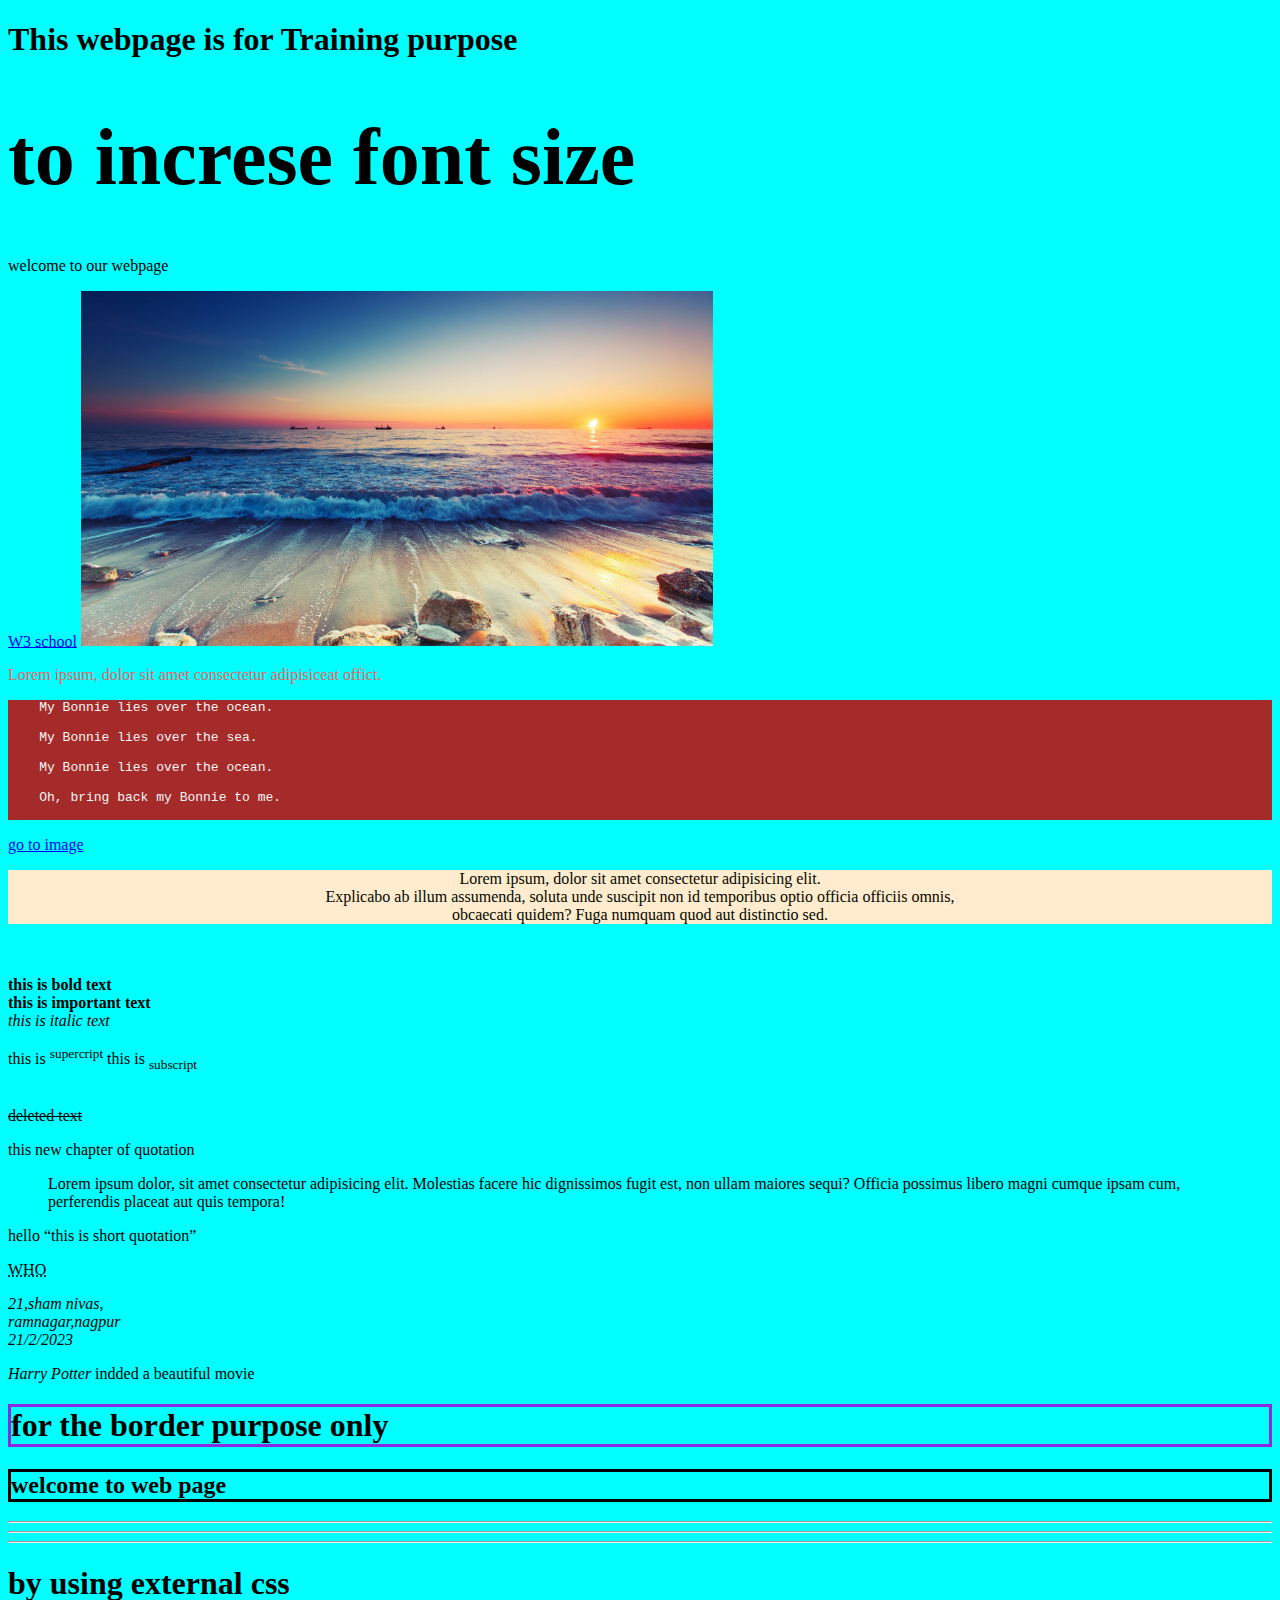
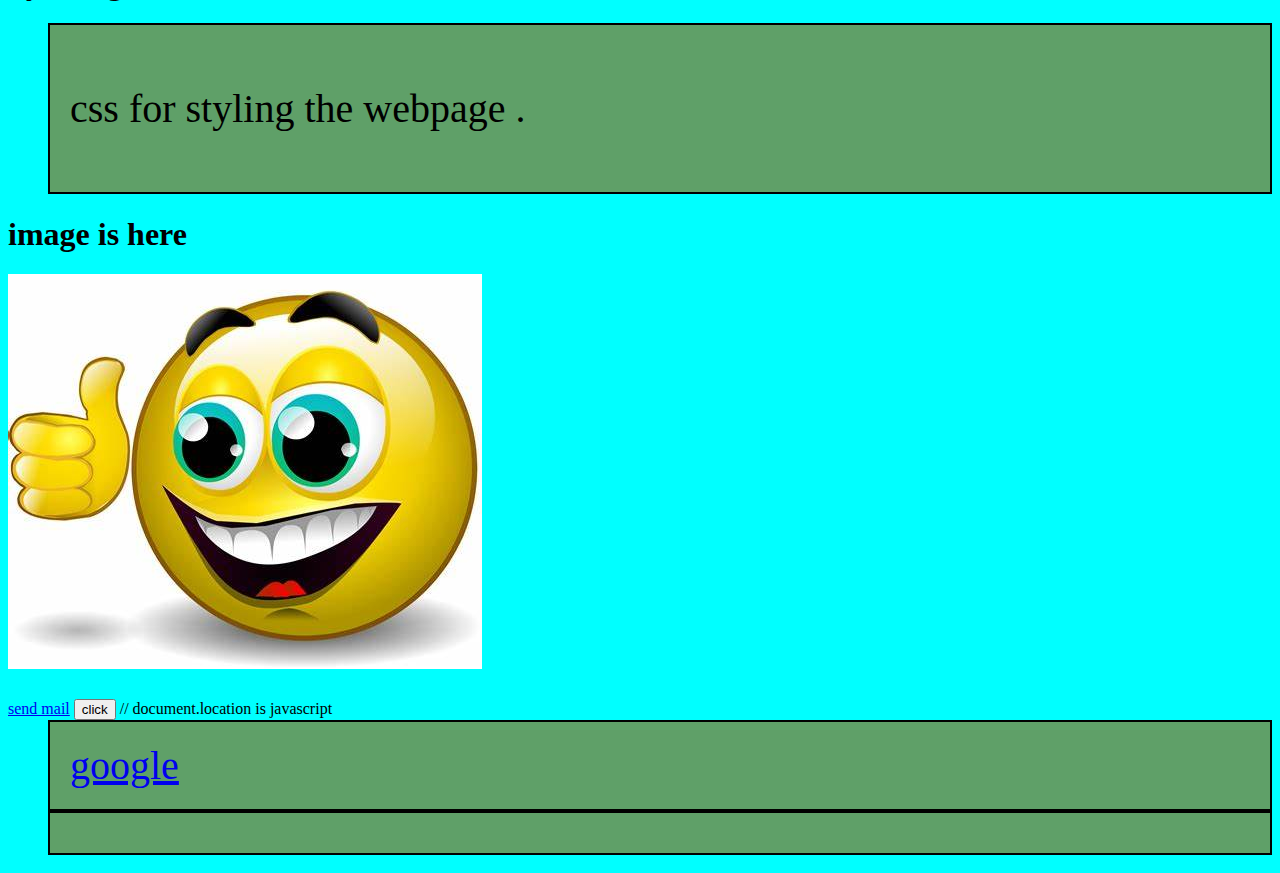
<file: index.html>
<!DOCTYPE html>
<html lang="en">
<head>
    <meta charset="UTF-8">
    <meta name="viewport" content="width=p, initial-scale=1.0">
    <title>Document</title>
    <link rel="stylesheet" href="style.css">
</head>
<body style="background-color: aqua;">
    <h1>This webpage is for Training purpose</h1>
    <h1 style="font-size: 80px;">to increse font size</h1>
    <p>welcome to our webpage</p>
   <a href="https://www.w3schools.com/html/html_attributes.asp" target="_blank"> W3 school</a>
   <img src="a.jpg" alt="nothing" width="50%" height="50%">
   <p style="color: rgb(237, 100, 100);">Lorem ipsum, dolor sit amet consectetur adipisiceat offict.</p>
   <!-- pre tag preserve line breaks -->
   <pre style="background-color: brown; color: whitesmoke;">
    My Bonnie lies over the ocean.

    My Bonnie lies over the sea.
 
    My Bonnie lies over the ocean.
    
    Oh, bring back my Bonnie to me.
   </pre>

   <p><a href="#c4">go to image</a></p>
   
   <p style="color: rgb(4, 8, 0); text-align: center; background-color: blanchedalmond;">
    Lorem ipsum, dolor sit amet consectetur adipisicing elit.<br> Explicabo ab illum assumenda, soluta unde suscipit non id temporibus optio officia officiis omnis,<br> obcaecati quidem? Fuga numquam quod aut distinctio sed.
   </p>
   <br>
   <br>
    <b>this is bold text</b> <br>
    <strong>this is important text</strong> <br>
    <i>this is italic text</i>
    <p>this is <sup> supercript</sup>  this is <sub>subscript</sub></p><br>
    <del>deleted text</del>
    

    <p>this new chapter of quotation</p>
    <blockquote >
        Lorem ipsum dolor, sit amet consectetur adipisicing elit. Molestias facere hic dignissimos fugit est, non ullam maiores sequi? Officia possimus libero magni cumque ipsam cum, perferendis placeat aut quis tempora!
    </blockquote>

    <p>hello <q>this is short quotation</q></p>

    <p><abbr title="world health organization">WHO</abbr></p>
    <address>
        21,sham nivas, <br>
        ramnagar,nagpur <br>
        21/2/2023
    </address>

    <p> <cite>Harry Potter </cite> indded a beautiful movie</p>


    <h1 style=" border: 3px solid blueviolet;"> for the border purpose only</h1>
    <h2 style="border: 3px solid black;"> welcome to web page</h2>


    <hr>
    <hr>
    <hr>
    <h1>by using external css</h1>
    <div>
        <p>
            css for styling the webpage .
         </p>
    </div>
    <h1 id="c4">image is here</h1>
     <h1 ><a href="https://www.google.co.in/" target="_blank"><img src="OIP.jpg" alt="not found"></a>
     </h1>
    
    <a href="mailto:sahilkundalwal2018@gmail.com">send mail</a>
     
    <button onclick="document.location='//www.google.co.in/'"> click </button>  // document.location is javascript

    <br>
    <div>
        <a href="https://www.google.co.in/">google</a>
    </div>

    
     <div>
        <a href="a.jpg" style="float: right; width: 40px;height: 40px;"></a>
        <a href="OIP.jpg" style="float: left;  width: 40px;height: 40px;"></a>
     </div>
     
</body>
</html>
</file>
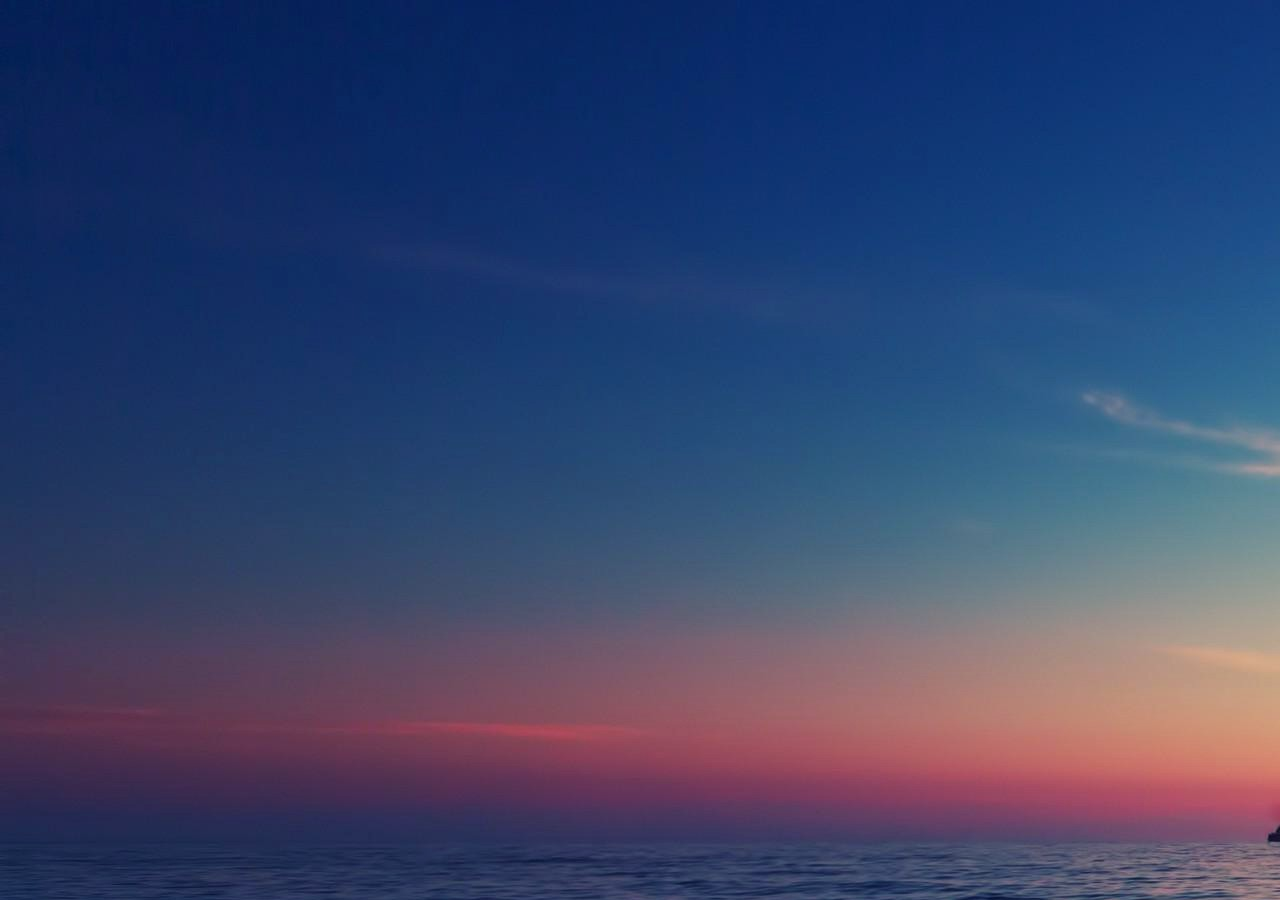
<file: a.html>
<!DOCTYPE html>
<html lang="en">
<head>
    <meta charset="UTF-8">
    <meta name="viewport" content="width=device-width, initial-scale=1.0">
    <title>Document</title>
</head>
<body style="background-image:url(a.jpg); width: 100%; height: 100%;">
    
</body>
</html>
</file>
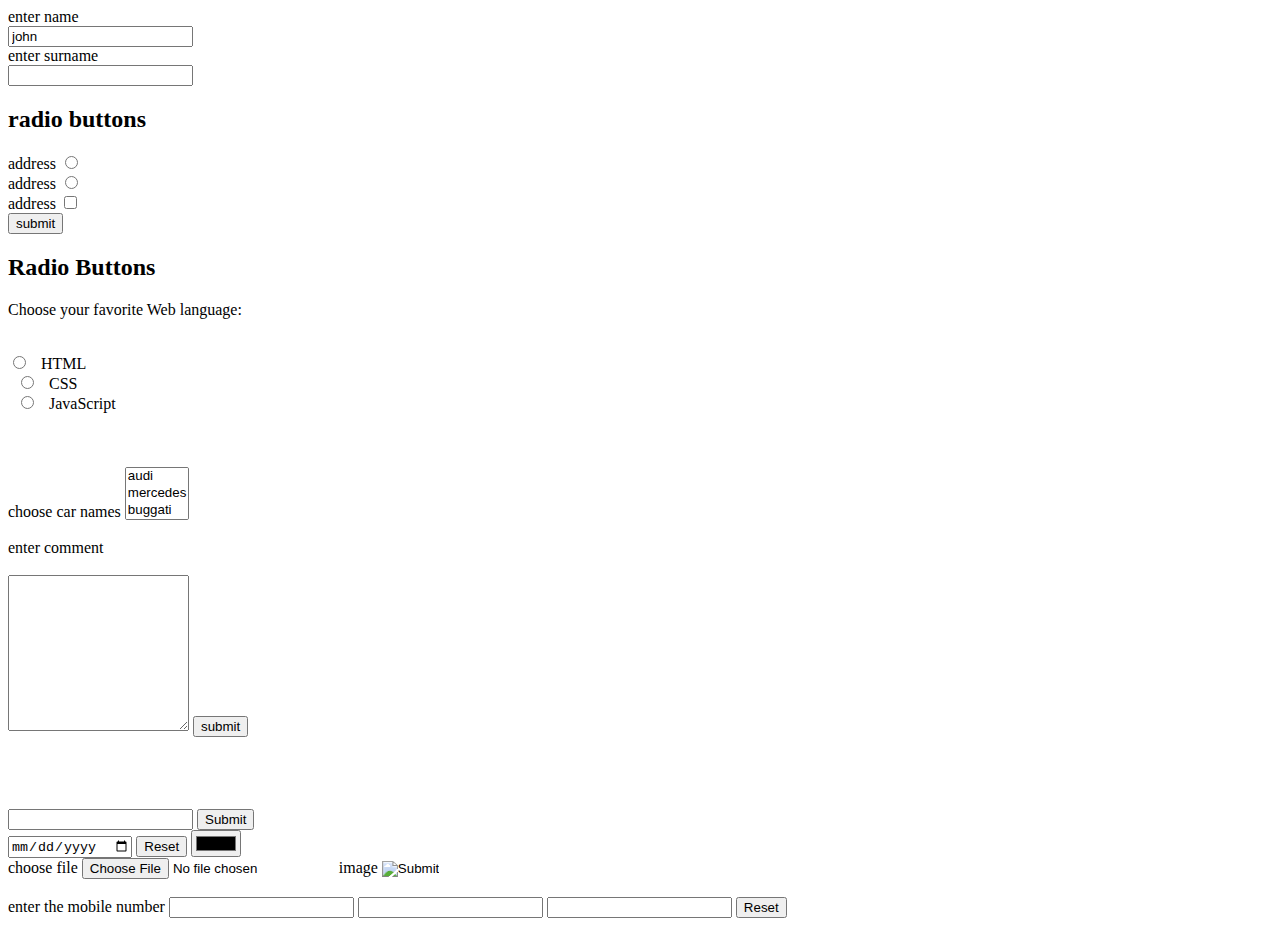
<file: forms.html>
<!DOCTYPE html>
<html lang="en">
  <head>
    <meta charset="UTF-8" />
    <meta name="viewport" content="width=device-width, initial-scale=1.0" />
    <title>Forms</title>
  </head>
  <body>
    <form action="" autocomplete="on">
      <label for="fname">enter name</label><br />
      <input type="text" value="john" /><br />
      <label for="lname">enter surname</label><br />
      <input type="text" /> <br />

      <h2>radio buttons</h2>
      <label for="choice">address</label>
      <input type="radio" /> <br />
      <label for="choice">address</label>
      <input type="radio" /> <br />
      <label for="choice">address</label>
      <input type="checkbox" /><br />

      <input type="submit" value="submit" />
    </form>

    <h2>Radio Buttons</h2>

    <p>Choose your favorite Web language:</p>

    <form autocomplete="on">
       
      <div>
        <input type="radio" value="HTML" />
          <label for="html">HTML</label><br />
          <input type="radio"   value="CSS" />  
        <label for="css">CSS</label><br />
         
        <input
          type="radio"
         
       
          value="JavaScript"
        />
          <label for="javascript">JavaScript</label>
      </div>
    </form>

    <br /><br /><br />
    <form action="">
      <label for="carname">choose car names</label>
      <select name="car" id="carN" size="3">
        <option value="">audi</option>
        <option value="">mercedes</option>
        <option value="">buggati</option>
        <option value="">audi</option>
        <br /></select
      ><br />
      <br />
      <label for="">enter comment</label><br /><br />
      <textarea name="message" rows="10" cols="20"></textarea>
      <button onclick="alert('successfully submited')">submit</button>
      <!-- <textarea name="" id=""></textarea> -->
    </form>
    <br /><br /><br /><br />
    <div>
      <form action="">
        <input list="browsers" name="browser" />
        <datalist id="browsers">
          <option value="Edge"></option>
          <option value="Firefox"></option>
          <option value="Chrome"></option>
          <option value="Opera"></option>
          <option value="Safari"></option>
        </datalist>

        <input type="submit" />
        <div>
          <input type="date" />
          <input type="reset" />
          <input type="color" />
        </div>

        <div>
          <label for="file">choose file</label>
          <input type="file" name="" id="" />
          <label for="img">image</label>
          <input type="image" name="images" />
          <br />
        </div>
      </form>

      <br />
      <form action="">
        <label for="phone">enter the mobile number</label>
        <input type="tel" pattern="[0-9]{3}-[0-9]{2}-[0-9]{3}" />
        <input type="text" name="" id="">
        <input type="text">
        <input type="reset" name="" id="">
      </form>
    </div>
  </body>
</html>
</file>
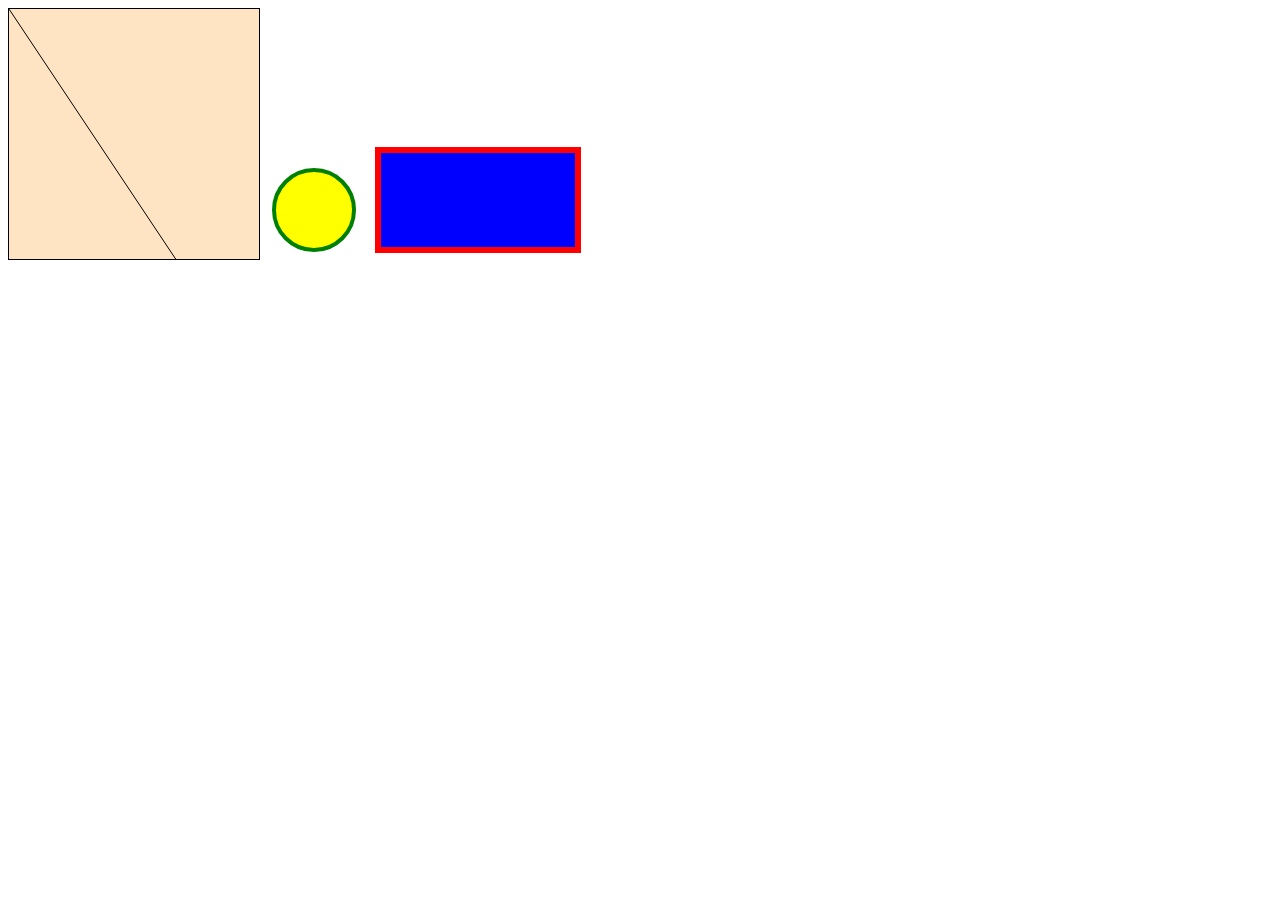
<file: graphics.html>
<!DOCTYPE html>
<html lang="en">
<head>
    <meta charset="UTF-8">
    <meta name="viewport" content="width=device-width, initial-scale=1.0">
    <title>Document</title>
</head>
<body>
    <canvas  id="mycanvas"  width="250px" height="250px" style="border: 1px solid black; background-color: bisque;"></canvas>
    <svg width="100" height="100">
        <circle cx="50" cy="50" r="40" stroke="green" stroke-width="4" fill="yellow" />
    </svg>
    <script>
        var x=document.getElementById('mycanvas');
        var ctx=x.getContext("2d");
         ctx.moveTo(0, 0);
        ctx.lineTo(200,300);
        ctx.stroke();
    </script>
<svg width="400" height="120">
    <rect x="10" y="10" width="200" height="100" stroke="red" stroke-width="6" fill="blue" />
  </svg>

</body>
</html>
</file>
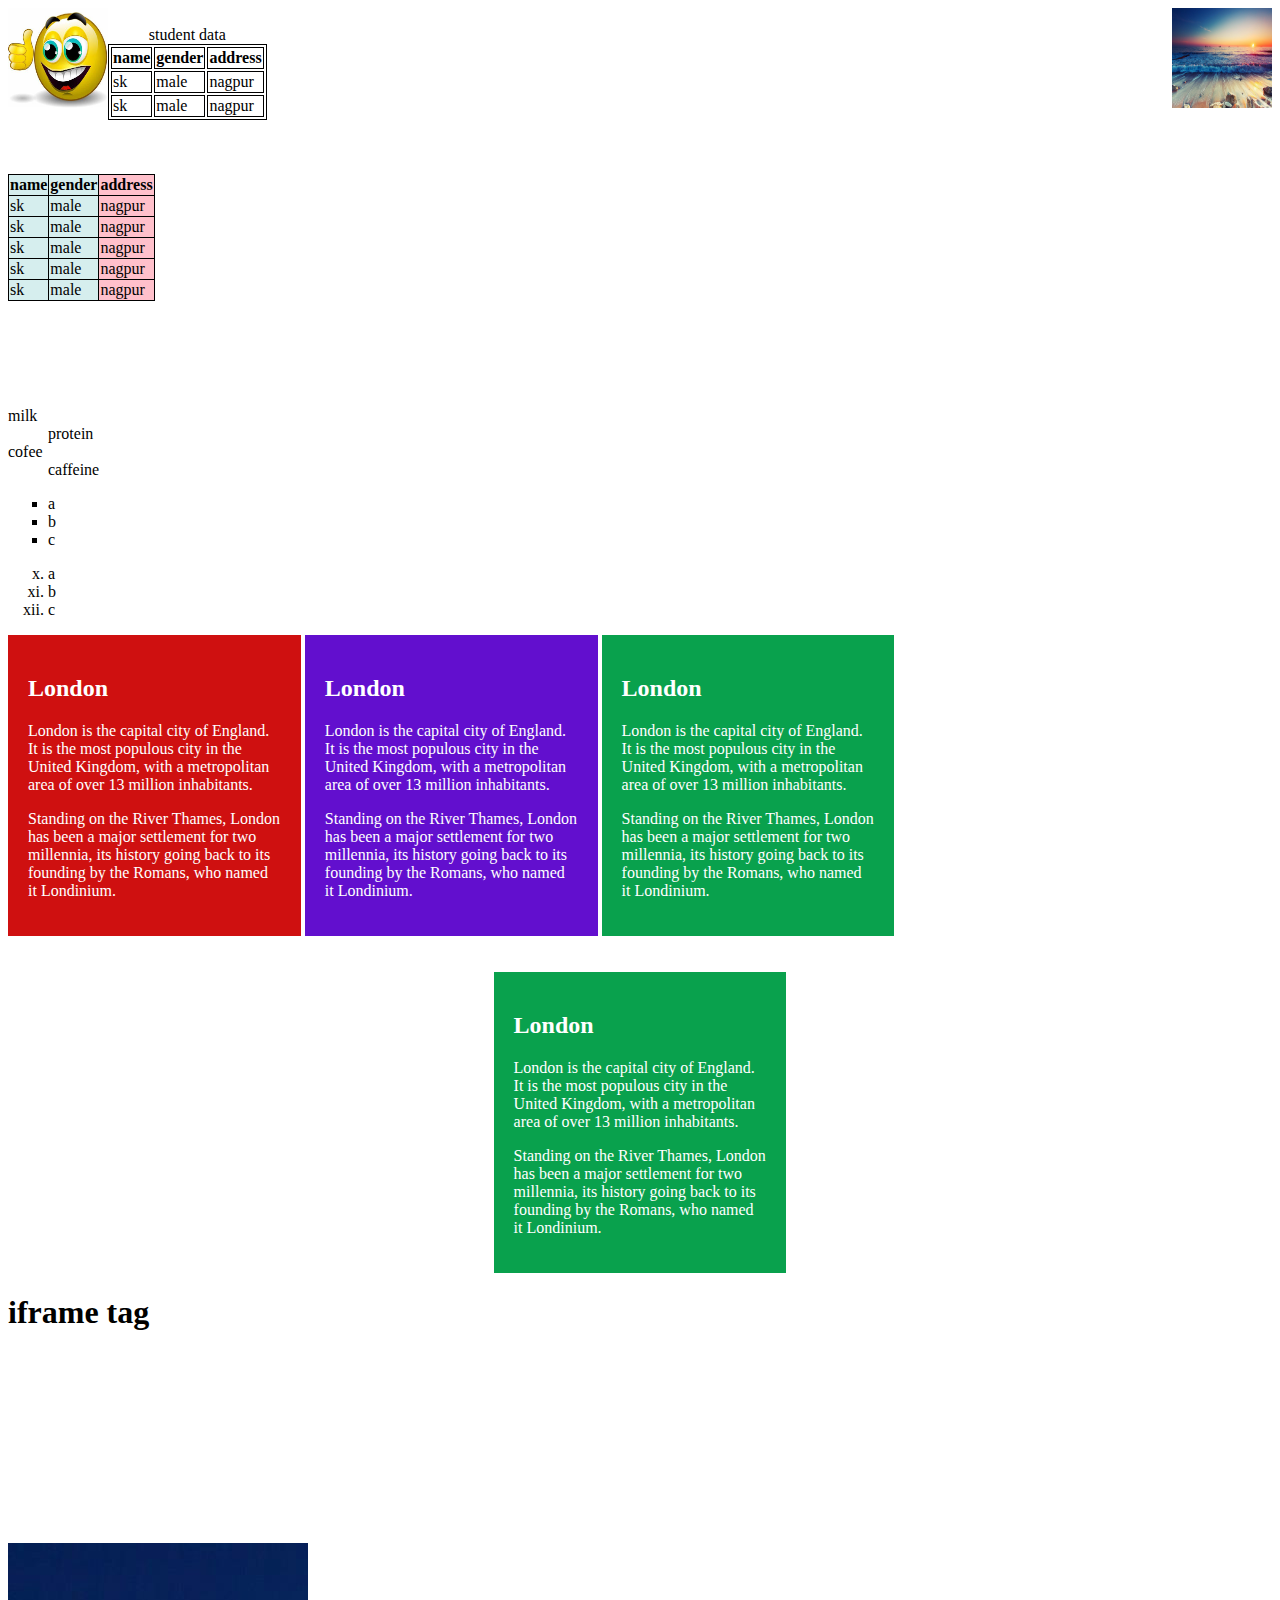
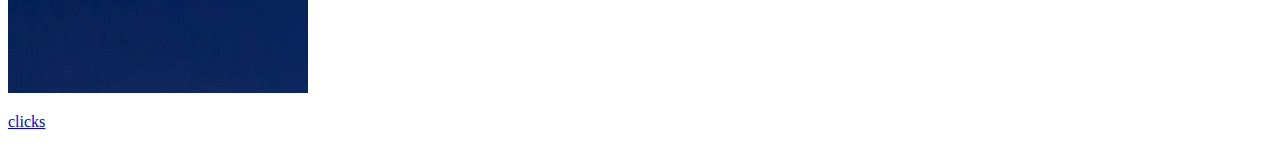
<file: index2.html>
<!DOCTYPE html>
<html lang="en">
<head>
    <meta charset="UTF-8">
    <meta name="viewport" content="width=device-width, initial-scale=1.0">
    <title>website creation</title>
    <link rel="icon" href="OIP.jpg">
    <link rel="stylesheet" href="style2.css">
    
</head>
<body>
    <img src="a.jpg" style="float: right; height: 100px; width: 100px;;" alt="">
    <img src="OIP.jpg" style="float: left; height: 100px; width: 100px;;">
    <br>
    <table>
        <caption>student data</caption>
        <tr>
            <th>name</th>
            <th>gender</th>
            <th>address</th>
        </tr>
        <tr>
            <td>sk</td>
            <td>male</td>
            <td>nagpur</td>
        </tr>
        <tr>
            <td>sk</td>
            <td>male</td>
            <td>nagpur</td>
        </tr>
       
    </table>
    <br>
    <br>
    <br>
    <div class="container">
        <table>
            <colgroup>
                <col span="2" style="background-color: #D6EEEE">
                <col span="3" style="background-color: pink">
              </colgroup>
            <tr>
                <th>name</th>
                <th>gender</th>
                <th>address</th>
            </tr>
            <tr>
                <td>sk</td>
                <td>male</td>
                <td>nagpur</td>
            </tr>
            <tr>
                <td>sk</td>
                <td>male</td>
                <td>nagpur</td>
            </tr>

            <tr>
                <td>sk</td>
                <td>male</td>
                <td>nagpur</td>
            </tr>
           
            <tr>
                <td>sk</td>
                <td>male</td>
                <td>nagpur</td>
            </tr>
           
            <tr>
                <td>sk</td>
                <td>male</td>
                <td>nagpur</td>
            </tr>
           
           
        </table>
    </div>


<br>
<br><br><br><br>
<dl>
    <dt>milk</dt>
    <dd>protein</dd>
    <dt>cofee</dt>
    <dd>caffeine</dd>
</dl>

<ul style="list-style-type:square;">
    <li>a</li>
    <li>b</li>
    <li>c</li>
</ul>

<ol type="i" start="10">
    <li>a</li>
    <li>b</li>
    <li>c</li>
</ol>

<div style="justify-content: space-around; margin: auto;">
    <div style="background-color:rgb(207, 16, 16);color:white;padding:20px; width: 20%;display: inline-block;">
        <h2>London</h2>
        <p>London is the capital city of England. It is the most populous city in the United Kingdom, with a metropolitan area of over 13 million inhabitants.</p>
        <p>Standing on the River Thames, London has been a major settlement for two millennia, its history going back to its founding by the Romans, who named it Londinium.</p>
      </div> 
      <div style="background-color:rgb(98, 15, 206);color:white;padding:20px;width: 20%;display: inline-block;">
        <h2>London</h2>
        <p>London is the capital city of England. It is the most populous city in the United Kingdom, with a metropolitan area of over 13 million inhabitants.</p>
        <p>Standing on the River Thames, London has been a major settlement for two millennia, its history going back to its founding by the Romans, who named it Londinium.</p>
      </div> 
      <div style="background-color:rgb(9, 161, 77);color:white;padding:20px;width: 20%;display: inline-block;">
        <h2>London</h2>
        <p>London is the capital city of England. It is the most populous city in the United Kingdom, with a metropolitan area of over 13 million inhabitants.</p>
        <p>Standing on the River Thames, London has been a major settlement for two millennia, its history going back to its founding by the Romans, who named it Londinium.</p>
      </div> 
</div>

<br><br>
<div style="background-color:rgb(9, 161, 77);color:white;padding:20px;width: 20%;margin: auto;">
    <h2>London</h2>
    <p>London is the capital city of England. It is the most populous city in the United Kingdom, with a metropolitan area of over 13 million inhabitants.</p>
    <p>Standing on the River Thames, London has been a major settlement for two millennia, its history going back to its founding by the Romans, who named it Londinium.</p>
  </div> 

  <h1>iframe tag</h1>
  <iframe src="https://www.wikipedia.org/" frameborder="0" title="iframetag" height="30%" width="30%"></iframe>


  <br><br><br>
   
  <iframe src="a.html" name="main" frameborder="0"  title="Iframe Example"></iframe>
   <p> <a href="https://www.wikipedia.org/" target="main">clicks</a></p>

   <picture>
    <source srcset="">
   </picture>



   
</body>
</html>
</file>
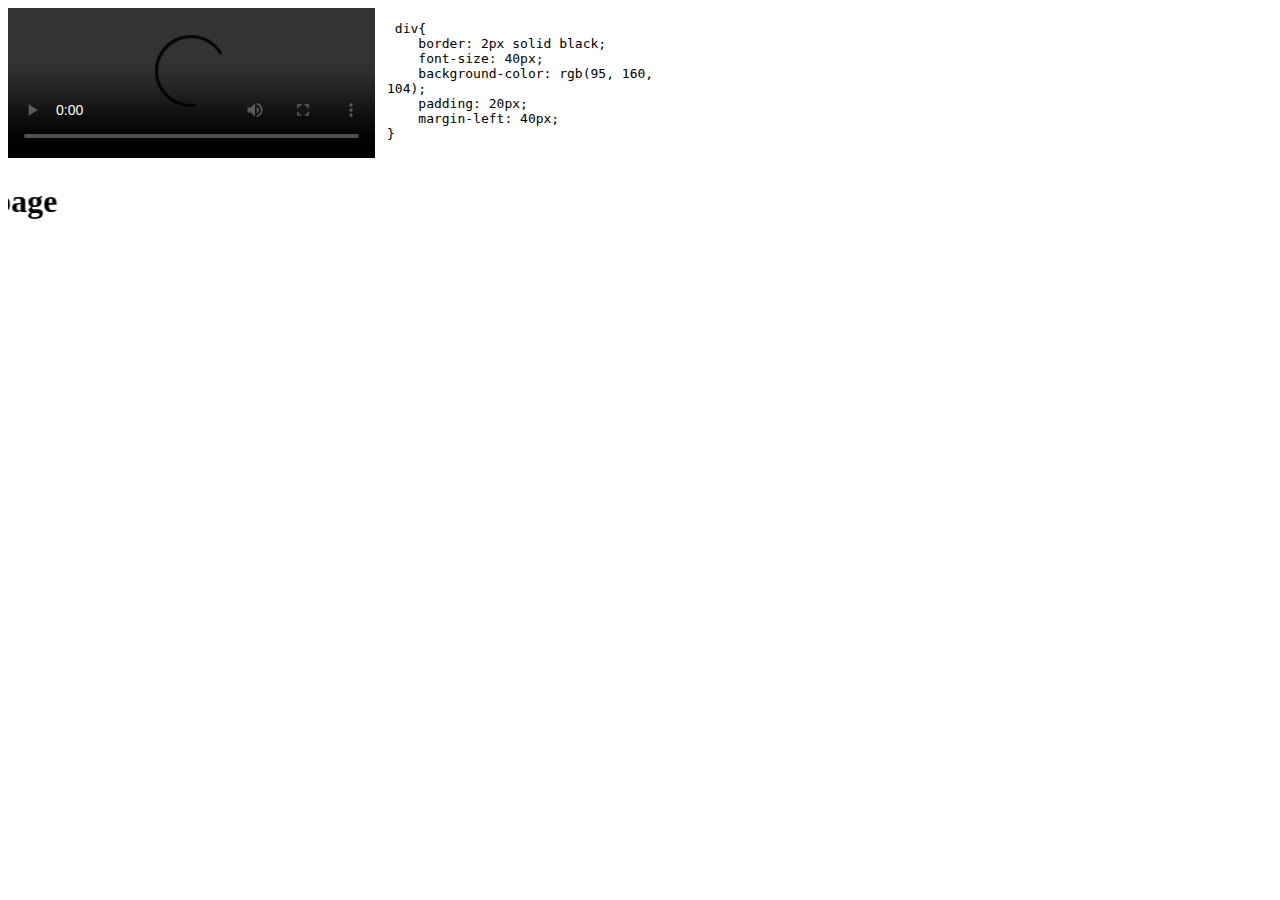
<file: media.html>
<!DOCTYPE html>
<html lang="en">
<head>
    <meta charset="UTF-8">
    <meta name="viewport" content="width=device-width, initial-scale=1.0">
    <title>Document</title>
</head>
<body>
    <video src="https://youtu.be/HcOc7P5BMi4?si=eaTNvXHGcFqdB_sz" controls width="29%">
     
    </video>

    <object data="style.css" type=""></object><br>
    <marquee behavior="ripple" direction="right"><h1>hello this is our webpage</h1></marquee>
</body>
</html>
</file>
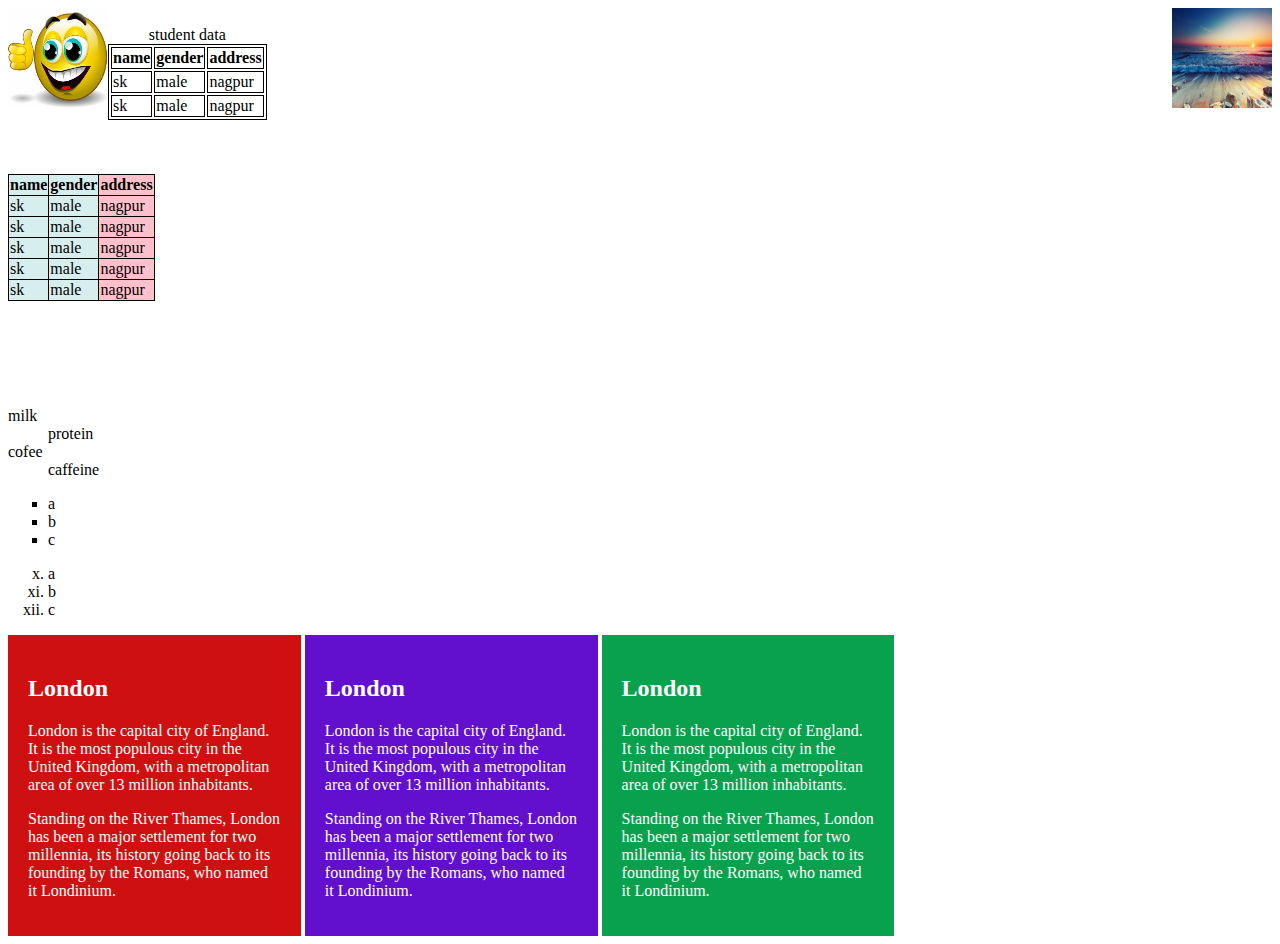
<file: website creation.html>
<!DOCTYPE html>
<!-- saved from url=(0033)http://127.0.0.1:5500/index2.html -->
<html lang="en"><head><meta http-equiv="Content-Type" content="text/html; charset=UTF-8">
    
    <meta name="viewport" content="width=device-width, initial-scale=1.0">
    <title>website creation</title>
    <link rel="icon" href="./website creation_files/OIP.jpg">
    <link rel="stylesheet" href="./website creation_files/style2.css">
</head>
<body>
    <img src="./website creation_files/a.jpg" style="float: right; height: 100px; width: 100px;;" alt="">
    <img src="./website creation_files/OIP.jpg" style="float: left; height: 100px; width: 100px;;">
    <br>
    <table>
        <caption>student data</caption>
        <tbody><tr>
            <th>name</th>
            <th>gender</th>
            <th>address</th>
        </tr>
        <tr>
            <td>sk</td>
            <td>male</td>
            <td>nagpur</td>
        </tr>
        <tr>
            <td>sk</td>
            <td>male</td>
            <td>nagpur</td>
        </tr>
       
    </tbody></table>
    <br>
    <br>
    <br>
    <div class="container">
        <table>
            <colgroup>
                <col span="2" style="background-color: #D6EEEE">
                <col span="3" style="background-color: pink">
              </colgroup>
            <tbody><tr>
                <th>name</th>
                <th>gender</th>
                <th>address</th>
            </tr>
            <tr>
                <td>sk</td>
                <td>male</td>
                <td>nagpur</td>
            </tr>
            <tr>
                <td>sk</td>
                <td>male</td>
                <td>nagpur</td>
            </tr>

            <tr>
                <td>sk</td>
                <td>male</td>
                <td>nagpur</td>
            </tr>
           
            <tr>
                <td>sk</td>
                <td>male</td>
                <td>nagpur</td>
            </tr>
           
            <tr>
                <td>sk</td>
                <td>male</td>
                <td>nagpur</td>
            </tr>
           
           
        </tbody></table>
    </div>


<br>
<br><br><br><br>
<dl>
    <dt>milk</dt>
    <dd>protein</dd>
    <dt>cofee</dt>
    <dd>caffeine</dd>
</dl>

<ul style="list-style-type:square;">
    <li>a</li>
    <li>b</li>
    <li>c</li>
</ul>

<ol type="i" start="10">
    <li>a</li>
    <li>b</li>
    <li>c</li>
</ol>

<div style="justify-content: space-around; margin: auto;">
    <div style="background-color:rgb(207, 16, 16);color:white;padding:20px; width: 20%;display: inline-block;">
        <h2>London</h2>
        <p>London is the capital city of England. It is the most populous city in the United Kingdom, with a metropolitan area of over 13 million inhabitants.</p>
        <p>Standing on the River Thames, London has been a major settlement for two millennia, its history going back to its founding by the Romans, who named it Londinium.</p>
      </div> 
      <div style="background-color:rgb(98, 15, 206);color:white;padding:20px;width: 20%;display: inline-block;">
        <h2>London</h2>
        <p>London is the capital city of England. It is the most populous city in the United Kingdom, with a metropolitan area of over 13 million inhabitants.</p>
        <p>Standing on the River Thames, London has been a major settlement for two millennia, its history going back to its founding by the Romans, who named it Londinium.</p>
      </div> 
      <div style="background-color:rgb(9, 161, 77);color:white;padding:20px;width: 20%;display: inline-block;">
        <h2>London</h2>
        <p>London is the capital city of England. It is the most populous city in the United Kingdom, with a metropolitan area of over 13 million inhabitants.</p>
        <p>Standing on the River Thames, London has been a major settlement for two millennia, its history going back to its founding by the Romans, who named it Londinium.</p>
      </div> 
</div>
<!-- Code injected by live-server -->
<script>
	// <![CDATA[  <-- For SVG support
	if ('WebSocket' in window) {
		(function () {
			function refreshCSS() {
				var sheets = [].slice.call(document.getElementsByTagName("link"));
				var head = document.getElementsByTagName("head")[0];
				for (var i = 0; i < sheets.length; ++i) {
					var elem = sheets[i];
					var parent = elem.parentElement || head;
					parent.removeChild(elem);
					var rel = elem.rel;
					if (elem.href && typeof rel != "string" || rel.length == 0 || rel.toLowerCase() == "stylesheet") {
						var url = elem.href.replace(/(&|\?)_cacheOverride=\d+/, '');
						elem.href = url + (url.indexOf('?') >= 0 ? '&' : '?') + '_cacheOverride=' + (new Date().valueOf());
					}
					parent.appendChild(elem);
				}
			}
			var protocol = window.location.protocol === 'http:' ? 'ws://' : 'wss://';
			var address = protocol + window.location.host + window.location.pathname + '/ws';
			var socket = new WebSocket(address);
			socket.onmessage = function (msg) {
				if (msg.data == 'reload') window.location.reload();
				else if (msg.data == 'refreshcss') refreshCSS();
			};
			if (sessionStorage && !sessionStorage.getItem('IsThisFirstTime_Log_From_LiveServer')) {
				console.log('Live reload enabled.');
				sessionStorage.setItem('IsThisFirstTime_Log_From_LiveServer', true);
			}
		})();
	}
	else {
		console.error('Upgrade your browser. This Browser is NOT supported WebSocket for Live-Reloading.');
	}
	// ]]>
</script>

</body></html>
</file>
<file: style.css>
div{
    border: 2px solid black;
    font-size: 40px;
    background-color: rgb(95, 160, 104);
    padding: 20px;
    margin-left: 40px;
}

button:hover{
    color: blueviolet;

}

a:active{
    color: black;
}

a:hover{
    color:orangered;
}

a:visited{
    color: pink;
}

h1:hover{
    background-color: brown;
}
</file>
<file: style2.css>
table,th,td{
    border: 1px solid BLACK;
}
.container table,th,td{
    border: 1px solid BLACK;
    border-collapse: collapse;
}
/* td{
    background-color: yellow;
} */

 /* .container tr:nth-child(even){
    background-color: aqua;
}

td:nth-child(odd){
    background-color: orange;
} */
</file>
<file: website creation_files/style2.css>
table,th,td{
    border: 1px solid BLACK;
}
.container table,th,td{
    border: 1px solid BLACK;
    border-collapse: collapse;
}
/* td{
    background-color: yellow;
} */

 /* .container tr:nth-child(even){
    background-color: aqua;
}

td:nth-child(odd){
    background-color: orange;
} */
</file>
